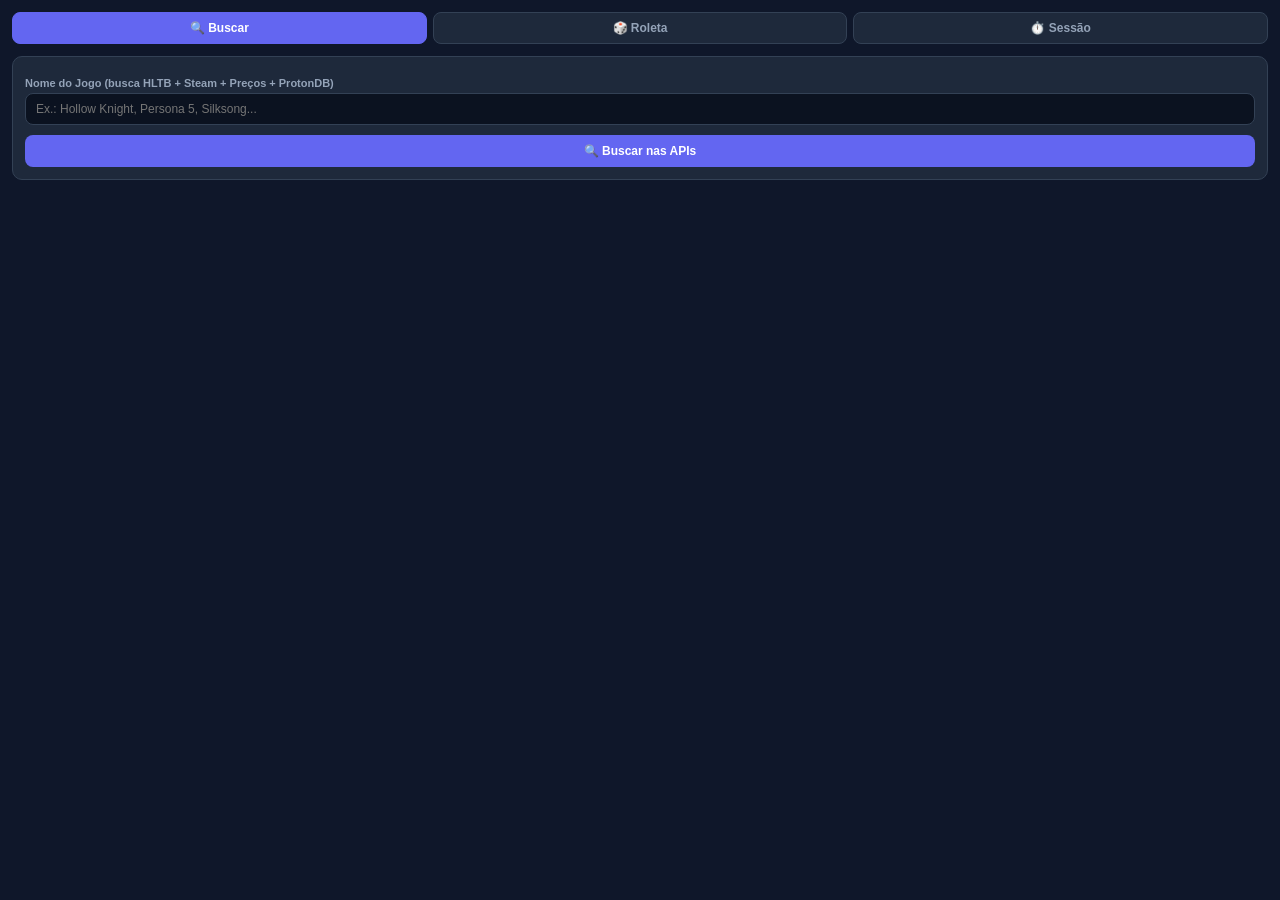
<file: apps-script/Sidebar.html>
<!DOCTYPE html>
<html lang="pt-BR">
<head>
  <meta charset="UTF-8" />
  <style>
    :root {
      --bg: #0f172a;
      --card: #1e293b;
      --border: #334155;
      --text: #f8fafc;
      --muted: #94a3b8;
      --accent: #6366f1;
      --accent-hover: #4f46e5;
      --green: #10b981;
      --pink: #ec4899;
      --amber: #f59e0b;
    }
    * { box-sizing: border-box; }
    body {
      margin: 0; padding: 12px;
      font-family: Inter, -apple-system, BlinkMacSystemFont, "Segoe UI", Roboto, sans-serif;
      background: var(--bg); color: var(--text); font-size: 13px;
    }
    .tabs { display: flex; gap: 6px; margin-bottom: 12px; }
    .tab-btn {
      flex: 1; padding: 8px 6px; border: 1px solid var(--border); border-radius: 8px;
      background: var(--card); color: var(--muted); font-weight: 600; cursor: pointer;
      font-size: 12px; transition: all .15s;
    }
    .tab-btn.active { background: var(--accent); color: #fff; border-color: var(--accent); }
    .panel { display: none; }
    .panel.active { display: block; }
    .card {
      background: var(--card); border: 1px solid var(--border);
      border-radius: 10px; padding: 12px; margin-bottom: 12px;
    }
    label { display: block; font-size: 11px; color: var(--muted); margin: 8px 0 4px; font-weight: 600; }
    input, select, textarea {
      width: 100%; padding: 8px 10px; border-radius: 8px;
      border: 1px solid var(--border); background: #0b1220; color: var(--text);
      font-size: 12px; outline: none;
    }
    input:focus, select:focus { border-color: var(--accent); }
    .row { display: flex; gap: 8px; }
    .row > * { flex: 1; }
    .btn {
      width: 100%; padding: 9px 12px; border: none; border-radius: 8px;
      font-weight: 700; font-size: 12px; cursor: pointer; margin-top: 10px;
      color: #fff; background: var(--accent); transition: background .15s;
    }
    .btn:hover { background: var(--accent-hover); }
    .btn-green { background: var(--green); }
    .btn-green:hover { background: #059669; }
    .btn-pink { background: var(--pink); }
    .btn-pink:hover { background: #db2777; }
    .btn:disabled { opacity: 0.55; cursor: wait; }
    .cover { width: 100%; border-radius: 8px; margin-bottom: 8px; max-height: 145px; object-fit: cover; }
    .pills { display: flex; flex-wrap: wrap; gap: 6px; margin: 8px 0; }
    .pill {
      background: #0b1220; border: 1px solid var(--border);
      padding: 4px 8px; border-radius: 999px; font-size: 11px; color: #e2e8f0;
    }
    .pill strong { color: #a5b4fc; }
    .title { font-size: 15px; font-weight: 800; margin: 4px 0; }
    .msg { font-size: 12px; margin-top: 8px; padding: 8px; border-radius: 8px; display: none; }
    .msg.ok { display: block; background: rgba(16,185,129,.18); color: #6ee7b7; border: 1px solid #059669; }
    .msg.err { display: block; background: rgba(244,63,94,.18); color: #fda4af; border: 1px solid #e11d48; }
    .muted { color: var(--muted); font-size: 11px; }
  </style>
</head>
<body>
  <div class="tabs">
    <button class="tab-btn active" onclick="switchTab('search', this)">🔍 Buscar</button>
    <button class="tab-btn" onclick="switchTab('roulette', this)">🎲 Roleta</button>
    <button class="tab-btn" onclick="switchTab('session', this)">⏱️ Sessão</button>
  </div>

  <!-- ABA 1: BUSCA UNIFICADA -->
  <div id="tab-search" class="panel active">
    <div class="card">
      <label>Nome do Jogo (busca HLTB + Steam + Preços + ProtonDB)</label>
      <input id="q-input" placeholder="Ex.: Hollow Knight, Persona 5, Silksong..." onkeydown="if(event.key==='Enter') runSearch()" />
      <button id="btn-search" class="btn" onclick="runSearch()">🔍 Buscar nas APIs</button>
    </div>

    <div id="search-result" class="card" style="display:none">
      <img id="res-cover" class="cover" style="display:none" />
      <div id="res-title" class="title"></div>
      <div class="pills" id="res-pills"></div>

      <div class="row">
        <div>
          <label>Plataforma</label>
          <select id="add-plat">
            <option selected>PC</option><option>Steam Deck</option><option>PC (Cloud / xCloud)</option>
            <option>PS5</option><option>Xbox Series</option><option>Nintendo Switch</option><option>Mobile</option>
          </select>
        </div>
        <div>
          <label>Loja / Origem</label>
          <select id="add-store">
            <option selected>Steam</option><option>Epic Games</option><option>PC Game Pass</option>
            <option>GOG</option><option>EA Play</option><option>Amazon Prime</option>
            <option>Humble Bundle</option><option>Ubisoft</option><option>Outro</option>
          </select>
        </div>
      </div>

      <div class="row">
        <div>
          <label>Prioridade (Backlog)</label>
          <select id="add-prio">
            <option>🔥 1 - Urgente</option>
            <option selected>⭐ 2 - Alta</option>
            <option>👍 3 - Média</option>
            <option>🧊 4 - Baixa</option>
          </select>
        </div>
        <div>
          <label>Preço Pago / Alvo (R$)</label>
          <input id="add-price" type="number" step="0.01" placeholder="0.00" />
        </div>
      </div>

      <div class="row">
        <button class="btn btn-green" onclick="addFound('backlog')">➕ No Backlog</button>
        <button class="btn btn-pink" onclick="addFound('wishlist')">🏷️ Na Wishlist</button>
      </div>
    </div>
    <div id="search-msg" class="msg"></div>
  </div>

  <!-- ABA 2: ROLETA DO BACKLOG -->
  <div id="tab-roulette" class="panel">
    <div class="card">
      <label>Duração Máxima HLTB: <strong id="max-h-lbl">Qualquer</strong></label>
      <input id="max-hours" type="range" min="5" max="150" value="150" oninput="document.getElementById('max-h-lbl').textContent = this.value >= 150 ? 'Qualquer' : this.value + 'h'" />

      <label>Filtrar por Loja / Launcher</label>
      <select id="r-plat">
        <option value="ALL">Todas as Lojas (Steam, Epic, Game Pass...)</option>
        <option>Steam</option><option>Epic Games</option><option>PC Game Pass</option>
        <option>GOG</option><option>Amazon Prime</option><option>EA Play</option>
      </select>

      <label style="display:flex;align-items:center;gap:6px;margin-top:10px;cursor:pointer">
        <input id="r-prio" type="checkbox" style="width:auto" /> Apenas Prioridade Urgente / Alta
      </label>

      <button id="btn-spin" class="btn" onclick="spinRoulette()">🎲 Girar Roleta do Backlog</button>
    </div>

    <div id="roulette-result" class="card" style="display:none">
      <div class="muted">🎯 SORTEADO PARA VOCÊ:</div>
      <img id="r-cover" class="cover" style="display:none;margin-top:6px" />
      <div id="r-title" class="title"></div>
      <div class="pills" id="r-pills"></div>
      <button class="btn btn-green" onclick="startPickedGame()">🕹️ Começar a Jogar Agora!</button>
    </div>
    <div id="roulette-msg" class="msg"></div>
  </div>

  <!-- ABA 3: REGISTRAR SESSÃO -->
  <div id="tab-session" class="panel">
    <div class="card">
      <label>Jogo (da sua aba Backlog)</label>
      <select id="s-game"><option>Carregando jogos...</option></select>

      <div class="row">
        <div>
          <label>Horas Jogadas</label>
          <input id="s-hours" type="number" step="0.5" min="0.5" value="2" />
        </div>
        <div>
          <label>Diversão (1-5 ⭐)</label>
          <select id="s-fun">
            <option value="5">⭐⭐⭐⭐⭐ (5)</option>
            <option value="4">⭐⭐⭐⭐ (4)</option>
            <option value="3">⭐⭐⭐ (3)</option>
            <option value="2">⭐⭐ (2)</option>
            <option value="1">⭐ (1)</option>
          </select>
        </div>
      </div>

      <label>Zerou nesta sessão?</label>
      <select id="s-beat">
        <option value="Não">Não — ainda jogando</option>
        <option value="✅ Zerado">✅ Sim — Zerado!</option>
        <option value="🏆 100% / Platina">🏆 Sim — 100% / Platina!</option>
      </select>

      <label>Anotações da Sessão</label>
      <textarea id="s-notes" rows="3" placeholder="Chefe derrotado, capítulo atual, impressões..."></textarea>

      <button id="btn-sess" class="btn btn-green" onclick="saveSession()">💾 Salvar Sessão & Somar Horas</button>
    </div>
    <div id="sess-msg" class="msg"></div>
  </div>

  <script>
    let currentGame = null;
    let pickedRow = null;

    function switchTab(id, btn) {
      document.querySelectorAll('.panel').forEach(p => p.classList.remove('active'));
      document.querySelectorAll('.tab-btn').forEach(b => b.classList.remove('active'));
      document.getElementById('tab-' + id).classList.add('active');
      btn.classList.add('active');
      if (id === 'session') loadGamesDropdown();
    }

    function showMsg(elId, text, ok) {
      const el = document.getElementById(elId);
      el.textContent = text;
      el.className = 'msg ' + (ok ? 'ok' : 'err');
    }

    function runSearch() {
      const q = document.getElementById('q-input').value.trim();
      if (!q) return;
      const btn = document.getElementById('btn-search');
      btn.disabled = true; btn.textContent = '⏳ Consultando APIs...';
      document.getElementById('search-msg').className = 'msg';

      google.script.run
        .withSuccessHandler(res => {
          btn.disabled = false; btn.textContent = '🔍 Buscar nas APIs';
          currentGame = res;
          document.getElementById('search-result').style.display = 'block';
          document.getElementById('res-title').textContent = res.title;
          const img = document.getElementById('res-cover');
          if (res.coverUrl) { img.src = res.coverUrl; img.style.display = 'block'; }
          else { img.style.display = 'none'; }

          const pills = [];
          if (res.hltbMain) pills.push(`<span>⏱️ Main: <strong>${res.hltbMain}h</strong></span>`);
          if (res.hltbExtra) pills.push(`<span>➕ Extra: <strong>${res.hltbExtra}h</strong></span>`);
          if (res.hltbComp) pills.push(`<span>🏆 100%: <strong>${res.hltbComp}h</strong></span>`);
          if (res.critic) pills.push(`<span>⭐ Crítica: <strong>${res.critic}</strong></span>`);
          if (res.currentPrice !== '' && res.currentPrice !== undefined) pills.push(`<span>💰 Atual: <strong>R$ ${Number(res.currentPrice).toFixed(2)}</strong></span>`);
          if (res.historicalLow !== '' && res.historicalLow !== undefined) pills.push(`<span>🔥 Menor: <strong>R$ ${Number(res.historicalLow).toFixed(2)}</strong></span>`);
          if (res.protonTier) pills.push(`<span>${res.protonTier}</span>`);
          if (res.gamePass && res.gamePass !== 'Não') pills.push(`<span style="color:#34d399;font-weight:700">${res.gamePass}</span>`);
          document.getElementById('res-pills').innerHTML = pills.map(p => `<div class="pill">${p}</div>`).join('');
          if (res.currentPrice !== '' && res.currentPrice !== undefined) {
            document.getElementById('add-price').value = Number(res.currentPrice).toFixed(2);
          }
        })
        .withFailureHandler(err => {
          btn.disabled = false; btn.textContent = '🔍 Buscar nas APIs';
          showMsg('search-msg', 'Erro: ' + err.message, false);
        })
        .sidebarSearchGame(q);
    }

    function addFound(dest) {
      if (!currentGame) return;
      const payload = Object.assign({}, currentGame, {
        platform: document.getElementById('add-plat').value,
        store: document.getElementById('add-store').value,
        priority: document.getElementById('add-prio').value,
        pricePaid: document.getElementById('add-price').value,
        targetPrice: document.getElementById('add-price').value,
      });
      const fn = dest === 'backlog' ? 'sidebarAddToBacklog' : 'sidebarAddToWishlist';
      google.script.run
        .withSuccessHandler(res => {
          showMsg('search-msg', `✅ "${payload.title}" adicionado à linha ${res.row} da aba ${dest === 'backlog' ? 'Backlog' : 'Wishlist'}!`, true);
        })
        .withFailureHandler(err => showMsg('search-msg', 'Erro: ' + err.message, false))
        [fn](payload);
    }

    function spinRoulette() {
      const btn = document.getElementById('btn-spin');
      btn.disabled = true; btn.textContent = '🎲 Sorteando...';
      const maxH = Number(document.getElementById('max-hours').value);
      google.script.run
        .withSuccessHandler(res => {
          btn.disabled = false; btn.textContent = '🎲 Girar Roleta do Backlog';
          if (!res.ok) {
            document.getElementById('roulette-result').style.display = 'none';
            showMsg('roulette-msg', res.message, false);
            return;
          }
          document.getElementById('roulette-msg').className = 'msg';
          const p = res.picked;
          pickedRow = p.row;
          document.getElementById('roulette-result').style.display = 'block';
          document.getElementById('r-title').textContent = p.title;
          const img = document.getElementById('r-cover');
          if (p.coverUrl) { img.src = p.coverUrl; img.style.display = 'block'; }
          else { img.style.display = 'none'; }
          document.getElementById('r-pills').innerHTML = [
            `📱 <strong>${p.platform}</strong>`,
            `⏱️ HLTB: <strong>${p.hltb || '?'}h</strong>`,
            `⭐ Crítica: <strong>${p.critic}</strong>`,
            `🧠 Score: <strong>${p.score}</strong>`,
          ].map(x => `<div class="pill">${x}</div>`).join('');
        })
        .pickBacklogRoulette({
          maxHours: maxH >= 150 ? 999 : maxH,
          platform: document.getElementById('r-plat').value,
          onlyHighPrio: document.getElementById('r-prio').checked,
        });
    }

    function startPickedGame() {
      if (!pickedRow) return;
      google.script.run
        .withSuccessHandler(res => showMsg('roulette-msg', `🕹️ "${res.title}" agora está em Jogando!`, true))
        .startPlayingGame(pickedRow);
    }

    function loadGamesDropdown() {
      google.script.run.withSuccessHandler(list => {
        const sel = document.getElementById('s-game');
        sel.innerHTML = list.map(g => `<option value="${g.title.replace(/"/g, '&quot;')}">${g.title} (${g.status})</option>`).join('');
      }).sidebarGetBacklogTitles();
    }

    function saveSession() {
      const btn = document.getElementById('btn-sess');
      btn.disabled = true; btn.textContent = '⏳ Salvando...';
      google.script.run
        .withSuccessHandler(res => {
          btn.disabled = false; btn.textContent = '💾 Salvar Sessão & Somar Horas';
          if (res.ok) {
            document.getElementById('s-notes').value = '';
            showMsg('sess-msg', '✅ Sessão registrada e horas somadas no Backlog!', true);
          } else {
            showMsg('sess-msg', res.message, false);
          }
        })
        .logGameSession({
          title: document.getElementById('s-game').value,
          hours: document.getElementById('s-hours').value,
          fun: document.getElementById('s-fun').value,
          beatStatus: document.getElementById('s-beat').value,
          notes: document.getElementById('s-notes').value,
        });
    }
  </script>
</body>
</html>
</file>
